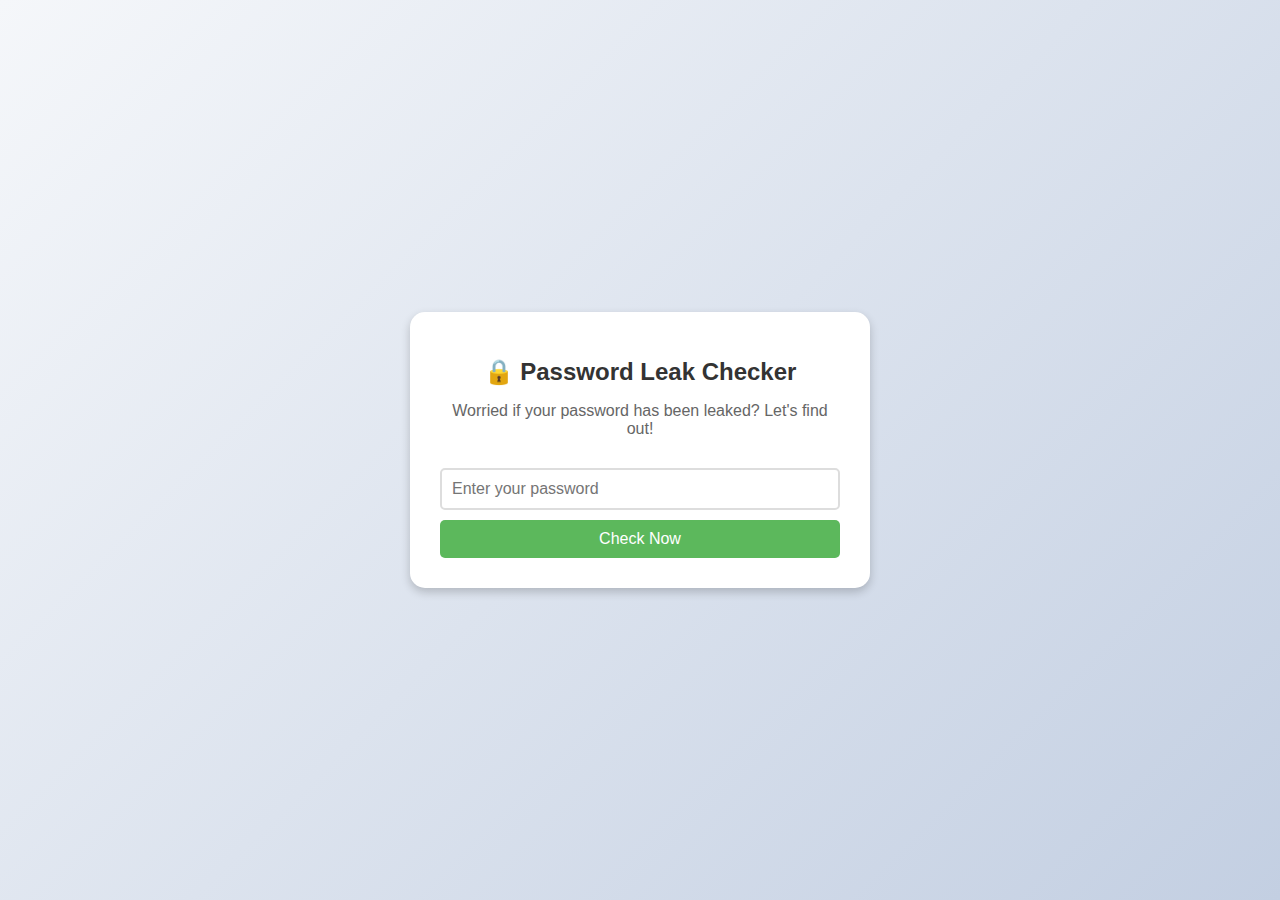
<file: templates/index.html>
<!DOCTYPE html>
<html lang="en">
<head>
    <meta charset="UTF-8">
    <meta name="viewport" content="width=device-width, initial-scale=1.0">
    <title>Password Leak Checker</title>
    <link rel="stylesheet" href="/static/style.css">
</head>
<body>
    <div class="dialog-container">
        <div class="dialog">
            <h1>🔒 Password Leak Checker</h1>
            <p>Worried if your password has been leaked? Let's find out!</p>
            <form action="/check" method="POST">
                <input type="password" name="password" id="password" placeholder="Enter your password" required>
                <button type="submit">Check Now</button>
            </form>
        </div>
    </div>
</body>
</html>
</file>
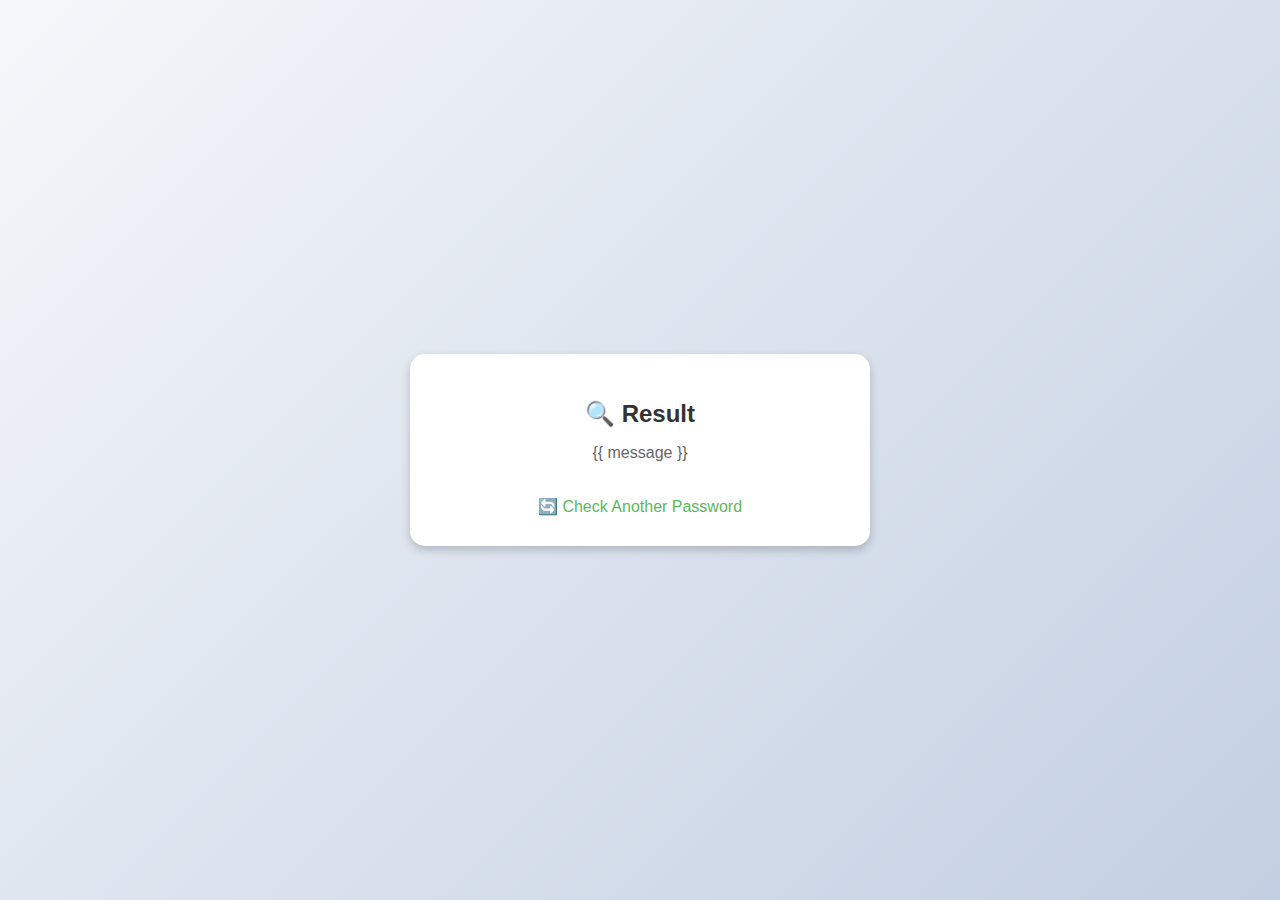
<file: templates/result.html>
<!DOCTYPE html>
<html lang="en">
<head>
    <meta charset="UTF-8">
    <meta name="viewport" content="width=device-width, initial-scale=1.0">
    <title>Result</title>
    <link rel="stylesheet" href="/static/style.css">
</head>
<body>
    <div class="dialog-container">
        <div class="dialog">
            <h1>🔍 Result</h1>
            <p>{{ message }}</p>
            <a href="/">🔄 Check Another Password</a>
        </div>
    </div>
</body>
</html>
</file>
<file: static/style.css>
/* Center the dialog on the screen */
body {
    font-family: 'Arial', sans-serif;
    background: linear-gradient(135deg, #f5f7fa, #c3cfe2); /* Cute gradient background */
    margin: 0;
    height: 100vh;
    display: flex;
    align-items: center;
    justify-content: center;
}

.dialog-container {
    display: flex;
    align-items: center;
    justify-content: center;
    width: 100%;
    height: 100%;
}

.dialog {
    background-color: white;
    padding: 30px;
    box-shadow: 0 4px 10px rgba(0, 0, 0, 0.2);
    border-radius: 15px;
    text-align: center;
    width: 90%;
    max-width: 400px;
    animation: slide-down 0.5s ease;
}

.dialog h1 {
    font-size: 24px;
    color: #333;
}

.dialog p {
    font-size: 16px;
    color: #666;
    margin-bottom: 20px;
}

input {
    width: 100%;
    padding: 10px;
    margin: 10px 0;
    border: 2px solid #ddd;
    border-radius: 5px;
    font-size: 16px;
    box-sizing: border-box;
}

input:focus {
    border-color: #5cb85c;
    outline: none;
    box-shadow: 0 0 5px #5cb85c;
}

button {
    background-color: #5cb85c;
    color: white;
    padding: 10px 15px;
    font-size: 16px;
    border: none;
    border-radius: 5px;
    cursor: pointer;
    width: 100%;
}

button:hover {
    background-color: #4cae4c;
}

a {
    color: #5cb85c;
    text-decoration: none;
    font-size: 16px;
    display: inline-block;
    margin-top: 15px;
}

a:hover {
    text-decoration: underline;
}

/* Cute animation for the dialog */
@keyframes slide-down {
    from {
        transform: translateY(-50px);
        opacity: 0;
    }
    to {
        transform: translateY(0);
        opacity: 1;
    }
}
</file>
